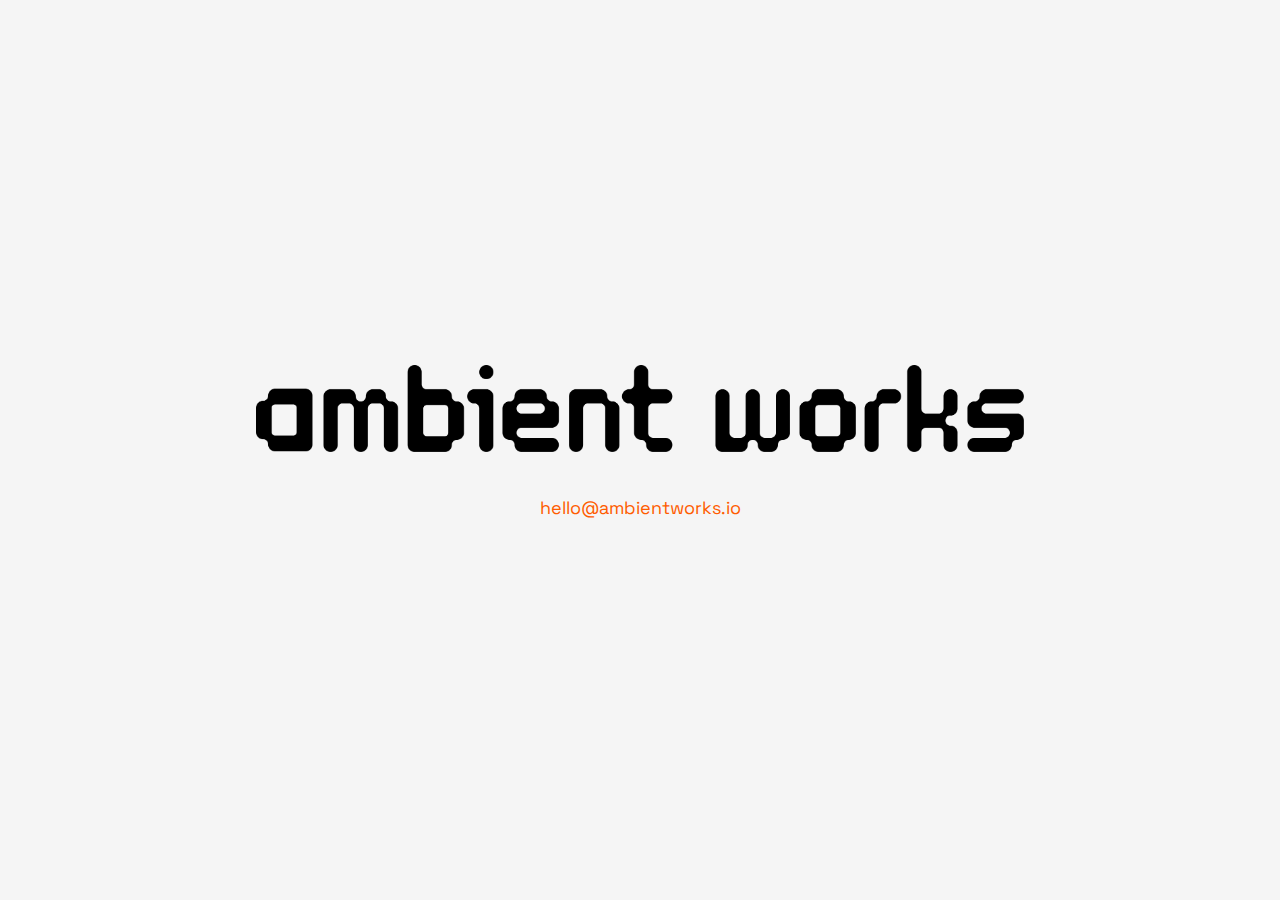
<file: index.html>
<!DOCTYPE html>
<html lang="en">
<head>
    <meta charset="UTF-8">
    <meta name="viewport" content="width=device-width, initial-scale=1.0">
    <meta name="keywords" content="air quality monitor, creative spaces, air quality tracker, ambient works, ambientworks, ambientworks.io, giulio ammendola, yuki machida, london air quality, kickstarter">

        <!-- Google Fonts -->
        <link rel="preconnect" href="https://fonts.googleapis.com">
        <link rel="preconnect" href="https://fonts.gstatic.com" crossorigin>
        <link href="https://fonts.googleapis.com/css2?family=Space+Grotesk:wght@400;500&display=swap" rel="stylesheet">
    
        <!-- SEO Meta Tags -->
        <meta name="description" content="The Ultimate Air Quality Tracker for Makers and Creatives. Unlock a Safer and More Creative Environment.">
        <meta name="keywords" content="Air Quality, Air Quality Tracker, Makers, Creatives, Environmental Safety, Creative Environment, Health, Safety, Air Pollution, Indoor Air Quality">

    <title>Ambient Works</title>

    <link href="//cdn-images.mailchimp.com/embedcode/classic-061523.css" rel="stylesheet" type="text/css">
    <style type="text/css">

        body {
            margin: 0;
            padding: 0;
            display: flex;
            flex-direction: column;
            justify-content: center;
            align-items: center;
            min-height: 100vh;
            background-color: #F5F5F5;
        }

        h1{
            font-family: 'Space Grotesk', sans-serif;
            text-align: center; 
            padding: 24px; 
            font-size: 18px;
            font-weight: 400;
            color: #FF5C00;
        }
    
        #logo {
            display: block; 
            margin: 20px auto;
            max-width: 60%;
            height: auto;
        }

     </style>
</head>

<body>

    <div>
        <img id="logo" src="src/img/ambient-works-logo.png" alt="Ambient Works Logo">
        <h1>hello@ambientworks.io</h1>

    </div>

</body>

</html>
</file>
